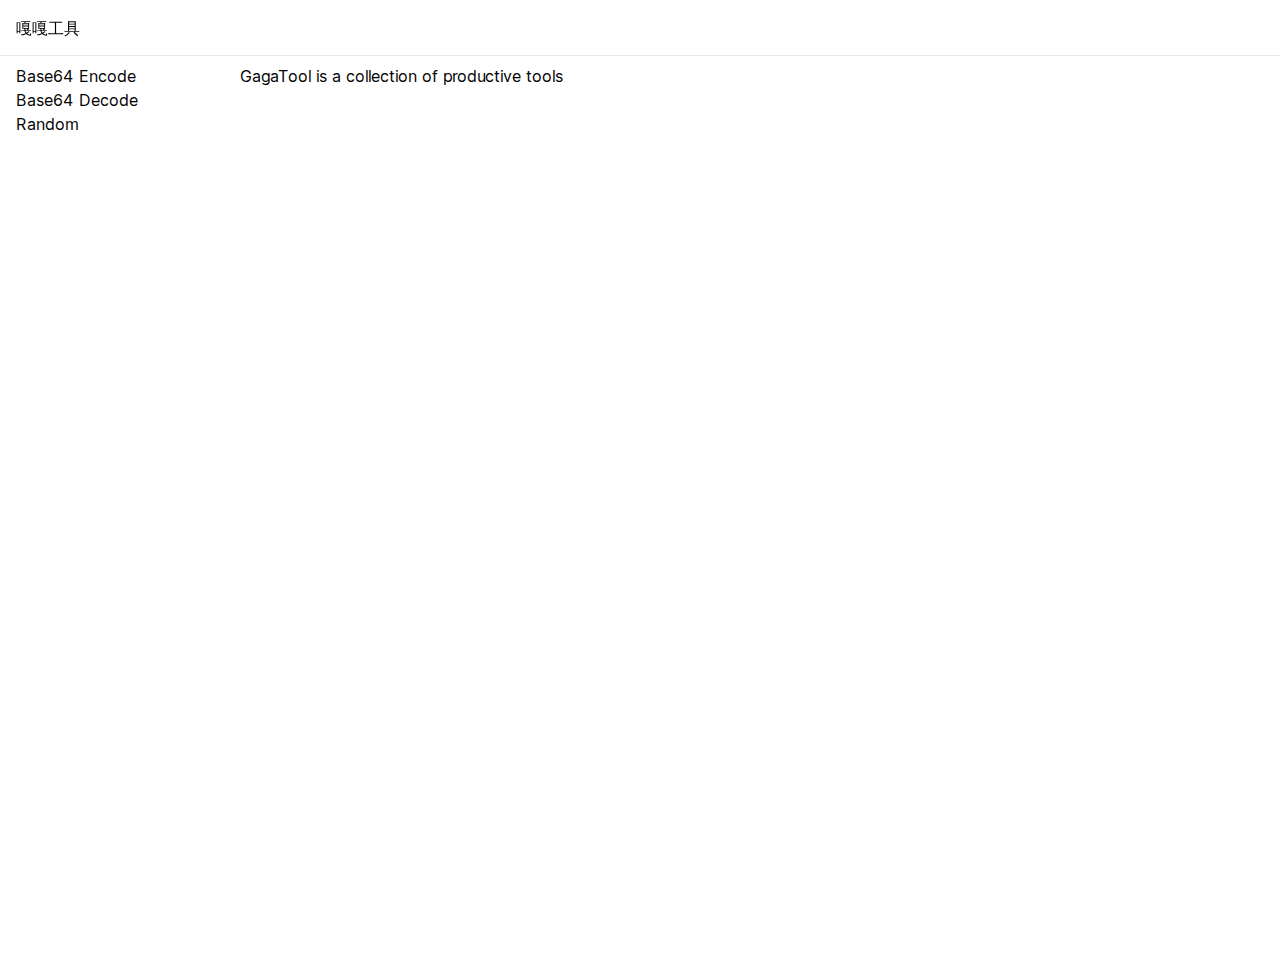
<file: index.html>
<!DOCTYPE html><html lang="en"><head><meta charSet="utf-8"/><meta charSet="utf-8"/><link rel="preload" as="font" href="/_next/static/media/2aaf0723e720e8b9-s.p.woff2" crossorigin="" type="font/woff2"/><link rel="stylesheet" href="/_next/static/css/19ff2799f32a03e0.css" data-precedence="next"/><link rel="preload" href="/_next/static/chunks/webpack-6db9610fba5fe06d.js" as="script"/><link rel="preload" href="/_next/static/chunks/bce60fc1-343b0439b661653e.js" as="script"/><link rel="preload" href="/_next/static/chunks/961-e2dbd4b2047a356c.js" as="script"/><link rel="preload" href="/_next/static/chunks/main-app-a118d131b1371adc.js" as="script"/><meta name="viewport" content="width=device-width, initial-scale=1"/><title>Create Next App</title><meta name="description" content="Generated by create next app"/><meta name="viewport" content="width=device-width, initial-scale=1"/><link rel="icon" href="/favicon.ico" type="image/x-icon" sizes="any"/><meta name="next-size-adjust"/><script src="/_next/static/chunks/polyfills-78c92fac7aa8fdd8.js" noModule=""></script></head><body class="__className_20951f"><header class="sticky top-0 z-40 w-full border-b bg-background/100 backdrop-blur flex h-14 px-4"><div class="flex items-center flex-shrink-0">嘎嘎工具</div></header><div class="min-h-screen flex"><nav class="w-56 flex flex-col px-4 py-2"><a class="hover:underline text-muted-foreground" href="/base64encode">Base64 Encode</a><a class="hover:underline text-muted-foreground" href="/base64decode">Base64 Decode</a><a class="hover:underline text-muted-foreground" href="/random">Random</a></nav><main class="flex-1 min-w-0 overflow-auto px-4 py-2"><div class="mb-20">GagaTool is a collection of productive tools</div></main></div><script src="/_next/static/chunks/webpack-6db9610fba5fe06d.js" async=""></script><script src="/_next/static/chunks/bce60fc1-343b0439b661653e.js" async=""></script><script src="/_next/static/chunks/961-e2dbd4b2047a356c.js" async=""></script><script src="/_next/static/chunks/main-app-a118d131b1371adc.js" async=""></script><script>(self.__next_f=self.__next_f||[]).push([0])</script><script>self.__next_f.push([1,"1:HL[\"/_next/static/media/2aaf0723e720e8b9-s.p.woff2\",{\"as\":\"font\",\"type\":\"font/woff2\"}]\n2:HL[\"/_next/static/css/19ff2799f32a03e0.css\",{\"as\":\"style\"}]\n0:\"$L3\"\n"])</script><script>self.__next_f.push([1,"4:I{\"id\":8095,\"chunks\":[\"272:static/chunks/webpack-6db9610fba5fe06d.js\",\"253:static/chunks/bce60fc1-343b0439b661653e.js\",\"961:static/chunks/961-e2dbd4b2047a356c.js\"],\"name\":\"default\",\"async\":false}\n6:I{\"id\":1223,\"chunks\":[\"272:static/chunks/webpack-6db9610fba5fe06d.js\",\"253:static/chunks/bce60fc1-343b0439b661653e.js\",\"961:static/chunks/961-e2dbd4b2047a356c.js\"],\"name\":\"GlobalError\",\"async\":false}\n8:I{\"id\":4896,\"chunks\":[\"642:static/chunks/642-9a6a08159570c177.js\",\"185:static/chunks/app/layout-baa5b665887344"])</script><script>self.__next_f.push([1,"32.js\"],\"name\":\"\",\"async\":false}\n9:I{\"id\":3466,\"chunks\":[\"272:static/chunks/webpack-6db9610fba5fe06d.js\",\"253:static/chunks/bce60fc1-343b0439b661653e.js\",\"961:static/chunks/961-e2dbd4b2047a356c.js\"],\"name\":\"default\",\"async\":false}\na:I{\"id\":372,\"chunks\":[\"272:static/chunks/webpack-6db9610fba5fe06d.js\",\"253:static/chunks/bce60fc1-343b0439b661653e.js\",\"961:static/chunks/961-e2dbd4b2047a356c.js\"],\"name\":\"default\",\"async\":false}\n"])</script><script>self.__next_f.push([1,"3:[[[\"$\",\"link\",\"0\",{\"rel\":\"stylesheet\",\"href\":\"/_next/static/css/19ff2799f32a03e0.css\",\"precedence\":\"next\"}]],[\"$\",\"$L4\",null,{\"buildId\":\"Rhm5cdMzMhsxzpGzUi2_X\",\"assetPrefix\":\"\",\"initialCanonicalUrl\":\"/\",\"initialTree\":[\"\",{\"children\":[\"__PAGE__\",{}]},\"$undefined\",\"$undefined\",true],\"initialHead\":\"$L5\",\"globalErrorComponent\":\"$6\",\"notFound\":[\"$\",\"html\",null,{\"id\":\"__next_error__\",\"children\":[[\"$\",\"head\",null,{\"children\":\"$undefined\"}],[\"$\",\"body\",null,{\"children\":[\"$L7\",\"$undefined\",[[\"$\",\"title\",null,{\"children\":\"404: This page could not be found.\"}],[\"$\",\"div\",null,{\"style\":{\"fontFamily\":\"system-ui,\\\"Segoe UI\\\",Roboto,Helvetica,Arial,sans-serif,\\\"Apple Color Emoji\\\",\\\"Segoe UI Emoji\\\"\",\"height\":\"100vh\",\"textAlign\":\"center\",\"display\":\"flex\",\"flexDirection\":\"column\",\"alignItems\":\"center\",\"justifyContent\":\"center\"},\"children\":[\"$\",\"div\",null,{\"children\":[[\"$\",\"style\",null,{\"dangerouslySetInnerHTML\":{\"__html\":\"body{color:#000;background:#fff;margin:0}.next-error-h1{border-right:1px solid rgba(0,0,0,.3)}@media (prefers-color-scheme:dark){body{color:#fff;background:#000}.next-error-h1{border-right:1px solid rgba(255,255,255,.3)}}\"}}],[\"$\",\"h1\",null,{\"className\":\"next-error-h1\",\"style\":{\"display\":\"inline-block\",\"margin\":\"0 20px 0 0\",\"padding\":\"0 23px 0 0\",\"fontSize\":24,\"fontWeight\":500,\"verticalAlign\":\"top\",\"lineHeight\":\"49px\"},\"children\":\"404\"}],[\"$\",\"div\",null,{\"style\":{\"display\":\"inline-block\"},\"children\":[\"$\",\"h2\",null,{\"style\":{\"fontSize\":14,\"fontWeight\":400,\"lineHeight\":\"49px\",\"margin\":0},\"children\":\"This page could not be found.\"}]}]]}]}]]]}]]}],\"asNotFound\":false,\"children\":[[\"$\",\"html\",null,{\"lang\":\"en\",\"children\":[[\"$\",\"head\",null,{\"children\":[[\"$\",\"meta\",null,{\"charSet\":\"utf-8\"}],[\"$\",\"meta\",null,{\"name\":\"viewport\",\"content\":\"width=device-width, initial-scale=1\"}]]}],[\"$\",\"body\",null,{\"className\":\"__className_20951f\",\"children\":[[\"$\",\"header\",null,{\"className\":\"sticky top-0 z-40 w-full border-b bg-background/100 backdrop-blur flex h-14 px-4\",\"children\":[\"$\",\"div\",null,{\"className\":\"flex items-center flex-shrink-0\",\"children\":\"嘎嘎工具\"}]}],[\"$\",\"div\",null,{\"className\":\"min-h-screen flex\",\"children\":[[\"$\",\"nav\",null,{\"className\":\"w-56 flex flex-col px-4 py-2\",\"children\":[[\"$\",\"$L8\",null,{\"className\":\"hover:underline text-muted-foreground\",\"href\":\"/base64encode\",\"children\":\"Base64 Encode\"}],[\"$\",\"$L8\",null,{\"className\":\"hover:underline text-muted-foreground\",\"href\":\"/base64decode\",\"children\":\"Base64 Decode\"}],[\"$\",\"$L8\",null,{\"className\":\"hover:underline text-muted-foreground\",\"href\":\"/random\",\"children\":\"Random\"}]]}],[\"$\",\"$L9\",null,{\"parallelRouterKey\":\"children\",\"segmentPath\":[\"children\"],\"error\":\"$undefined\",\"errorStyles\":\"$undefined\",\"loading\":\"$undefined\",\"loadingStyles\":\"$undefined\",\"hasLoading\":false,\"template\":[\"$\",\"$La\",null,{}],\"templateStyles\":\"$undefined\",\"notFound\":\"$undefined\",\"notFoundStyles\":\"$undefined\",\"childProp\":{\"current\":[[\"$\",\"main\",null,{\"className\":\"flex-1 min-w-0 overflow-auto px-4 py-2\",\"children\":[\"$\",\"div\",null,{\"className\":\"mb-20\",\"children\":\"GagaTool is a collection of productive tools\"}]}],null],\"segment\":\"__PAGE__\"},\"styles\":[]}]]}]]}]]}],null]}]]\n"])</script><script>self.__next_f.push([1,"5:[[\"$\",\"meta\",\"0\",{\"charSet\":\"utf-8\"}],[\"$\",\"title\",\"1\",{\"children\":\"Create Next App\"}],[\"$\",\"meta\",\"2\",{\"name\":\"description\",\"content\":\"Generated by create next app\"}],[\"$\",\"meta\",\"3\",{\"name\":\"viewport\",\"content\":\"width=device-width, initial-scale=1\"}],[\"$\",\"link\",\"4\",{\"rel\":\"icon\",\"href\":\"/favicon.ico\",\"type\":\"image/x-icon\",\"sizes\":\"any\"}],[\"$\",\"meta\",\"5\",{\"name\":\"next-size-adjust\"}]]\n7:[[\"$\",\"meta\",\"0\",{\"charSet\":\"utf-8\"}],[\"$\",\"title\",\"1\",{\"children\":\"Create Next App\"}],[\"$\",\"meta\",\"2\",{\"name\":\"descrip"])</script><script>self.__next_f.push([1,"tion\",\"content\":\"Generated by create next app\"}],[\"$\",\"meta\",\"3\",{\"name\":\"viewport\",\"content\":\"width=device-width, initial-scale=1\"}],[\"$\",\"link\",\"4\",{\"rel\":\"icon\",\"href\":\"/favicon.ico\",\"type\":\"image/x-icon\",\"sizes\":\"any\"}],[\"$\",\"meta\",\"5\",{\"name\":\"next-size-adjust\"}]]\n"])</script></body></html>
</file>
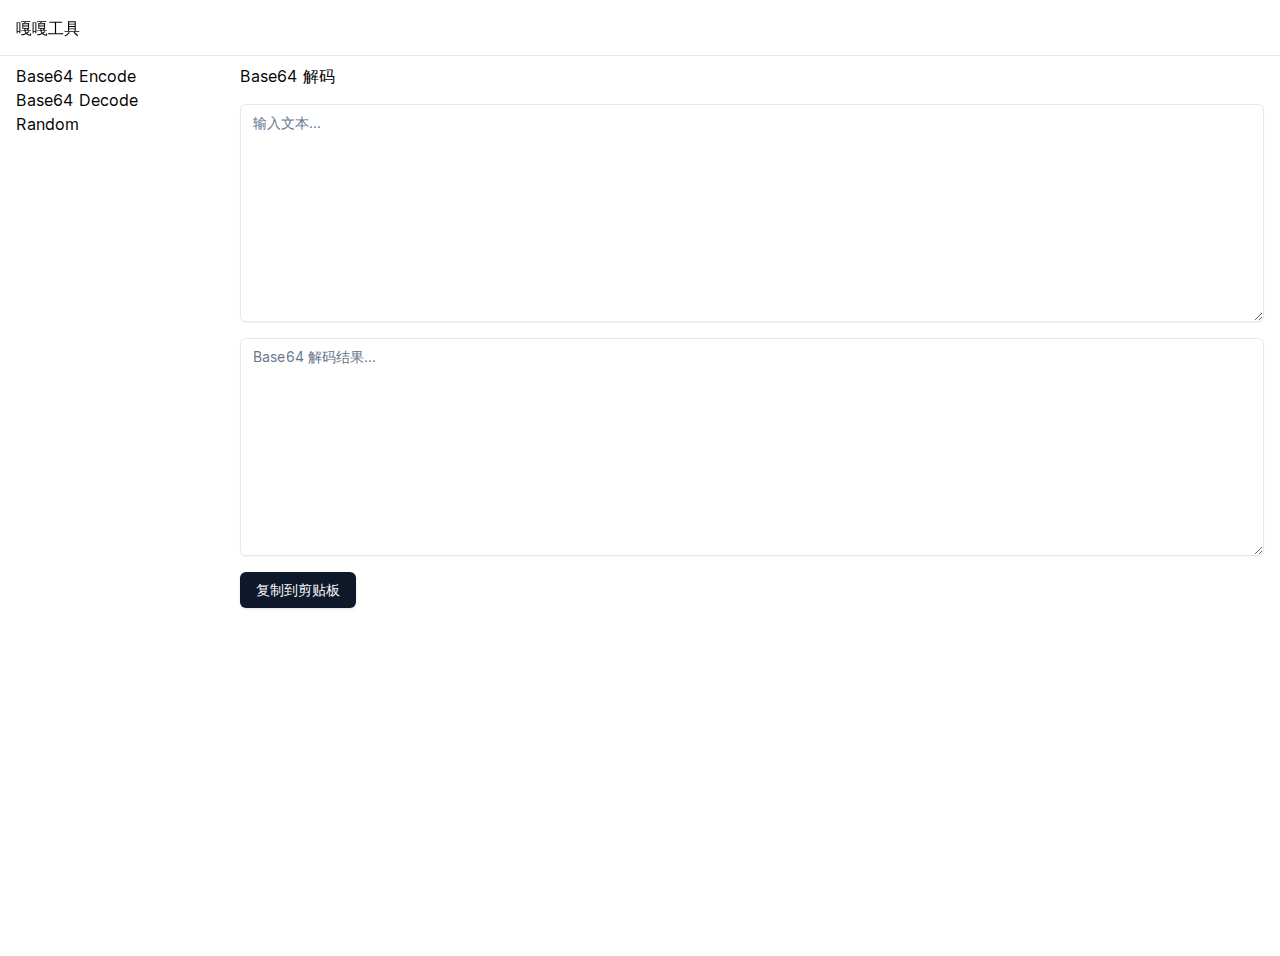
<file: base64decode.html>
<!DOCTYPE html><html lang="en"><head><meta charSet="utf-8"/><meta charSet="utf-8"/><link rel="preload" as="font" href="/_next/static/media/2aaf0723e720e8b9-s.p.woff2" crossorigin="" type="font/woff2"/><link rel="stylesheet" href="/_next/static/css/19ff2799f32a03e0.css" data-precedence="next"/><link rel="preload" href="/_next/static/chunks/webpack-6db9610fba5fe06d.js" as="script"/><link rel="preload" href="/_next/static/chunks/bce60fc1-343b0439b661653e.js" as="script"/><link rel="preload" href="/_next/static/chunks/961-e2dbd4b2047a356c.js" as="script"/><link rel="preload" href="/_next/static/chunks/main-app-a118d131b1371adc.js" as="script"/><meta name="viewport" content="width=device-width, initial-scale=1"/><title>Base64 解码</title><meta name="description" content="Base64 在线解码工具，支持输入 Base64 文本或文件，支持输出文本或文件"/><meta name="keywords" content="base64 解码,base64 decode"/><meta name="viewport" content="width=device-width, initial-scale=1"/><link rel="icon" href="/favicon.ico" type="image/x-icon" sizes="any"/><meta name="next-size-adjust"/><script src="/_next/static/chunks/polyfills-78c92fac7aa8fdd8.js" noModule=""></script></head><body class="__className_20951f"><header class="sticky top-0 z-40 w-full border-b bg-background/100 backdrop-blur flex h-14 px-4"><div class="flex items-center flex-shrink-0">嘎嘎工具</div></header><div class="min-h-screen flex"><nav class="w-56 flex flex-col px-4 py-2"><a class="hover:underline text-muted-foreground" href="/base64encode">Base64 Encode</a><a class="hover:underline text-muted-foreground" href="/base64decode">Base64 Decode</a><a class="hover:underline text-muted-foreground" href="/random">Random</a></nav><main class="flex-1 flex-col space-y-4 overflow-auto px-4 py-2"><h3>Base64 解码</h3><textarea class="flex min-h-[60px] w-full rounded-md border border-slate-200 bg-transparent px-3 py-2 text-sm shadow-sm placeholder:text-slate-500 focus-visible:outline-none focus-visible:ring-1 focus-visible:ring-slate-400 disabled:cursor-not-allowed disabled:opacity-50 dark:border-slate-800 dark:placeholder:text-slate-400 dark:focus-visible:ring-slate-800" placeholder="输入文本..." rows="10"></textarea><textarea class="flex min-h-[60px] w-full rounded-md border border-slate-200 bg-transparent px-3 py-2 text-sm shadow-sm placeholder:text-slate-500 focus-visible:outline-none focus-visible:ring-1 focus-visible:ring-slate-400 disabled:cursor-not-allowed disabled:opacity-50 dark:border-slate-800 dark:placeholder:text-slate-400 dark:focus-visible:ring-slate-800 read-only:select-all" placeholder="Base64 解码结果..." readOnly="" rows="10"></textarea><button class="inline-flex items-center justify-center rounded-md text-sm font-medium transition-colors focus-visible:outline-none focus-visible:ring-1 focus-visible:ring-slate-400 disabled:pointer-events-none disabled:opacity-50 dark:focus-visible:ring-slate-800 bg-slate-900 text-slate-50 shadow hover:bg-slate-900/90 dark:bg-slate-50 dark:text-slate-900 dark:hover:bg-slate-50/90 h-9 px-4 py-2">复制到剪贴板</button></main></div><script src="/_next/static/chunks/webpack-6db9610fba5fe06d.js" async=""></script><script src="/_next/static/chunks/bce60fc1-343b0439b661653e.js" async=""></script><script src="/_next/static/chunks/961-e2dbd4b2047a356c.js" async=""></script><script src="/_next/static/chunks/main-app-a118d131b1371adc.js" async=""></script><script>(self.__next_f=self.__next_f||[]).push([0])</script><script>self.__next_f.push([1,"1:HL[\"/_next/static/media/2aaf0723e720e8b9-s.p.woff2\",{\"as\":\"font\",\"type\":\"font/woff2\"}]\n2:HL[\"/_next/static/css/19ff2799f32a03e0.css\",{\"as\":\"style\"}]\n0:\"$L3\"\n"])</script><script>self.__next_f.push([1,"4:I{\"id\":8095,\"chunks\":[\"272:static/chunks/webpack-6db9610fba5fe06d.js\",\"253:static/chunks/bce60fc1-343b0439b661653e.js\",\"961:static/chunks/961-e2dbd4b2047a356c.js\"],\"name\":\"default\",\"async\":false}\n6:I{\"id\":1223,\"chunks\":[\"272:static/chunks/webpack-6db9610fba5fe06d.js\",\"253:static/chunks/bce60fc1-343b0439b661653e.js\",\"961:static/chunks/961-e2dbd4b2047a356c.js\"],\"name\":\"GlobalError\",\"async\":false}\n8:I{\"id\":4896,\"chunks\":[\"642:static/chunks/642-9a6a08159570c177.js\",\"185:static/chunks/app/layout-baa5b665887344"])</script><script>self.__next_f.push([1,"32.js\"],\"name\":\"\",\"async\":false}\n9:I{\"id\":3466,\"chunks\":[\"272:static/chunks/webpack-6db9610fba5fe06d.js\",\"253:static/chunks/bce60fc1-343b0439b661653e.js\",\"961:static/chunks/961-e2dbd4b2047a356c.js\"],\"name\":\"default\",\"async\":false}\na:I{\"id\":372,\"chunks\":[\"272:static/chunks/webpack-6db9610fba5fe06d.js\",\"253:static/chunks/bce60fc1-343b0439b661653e.js\",\"961:static/chunks/961-e2dbd4b2047a356c.js\"],\"name\":\"default\",\"async\":false}\nb:I{\"id\":1433,\"chunks\":[\"16:static/chunks/16-b4a9ea3486d5067b.js\",\"493:static/chunks"])</script><script>self.__next_f.push([1,"/493-daa9915c642a24e8.js\",\"285:static/chunks/app/base64decode/page-2eb77498aeb0050a.js\"],\"name\":\"\",\"async\":false}\n"])</script><script>self.__next_f.push([1,"3:[[[\"$\",\"link\",\"0\",{\"rel\":\"stylesheet\",\"href\":\"/_next/static/css/19ff2799f32a03e0.css\",\"precedence\":\"next\"}]],[\"$\",\"$L4\",null,{\"buildId\":\"Rhm5cdMzMhsxzpGzUi2_X\",\"assetPrefix\":\"\",\"initialCanonicalUrl\":\"/base64decode\",\"initialTree\":[\"\",{\"children\":[\"base64decode\",{\"children\":[\"__PAGE__\",{}]}]},\"$undefined\",\"$undefined\",true],\"initialHead\":\"$L5\",\"globalErrorComponent\":\"$6\",\"notFound\":[\"$\",\"html\",null,{\"id\":\"__next_error__\",\"children\":[[\"$\",\"head\",null,{\"children\":\"$undefined\"}],[\"$\",\"body\",null,{\"children\":[\"$L7\",\"$undefined\",[[\"$\",\"title\",null,{\"children\":\"404: This page could not be found.\"}],[\"$\",\"div\",null,{\"style\":{\"fontFamily\":\"system-ui,\\\"Segoe UI\\\",Roboto,Helvetica,Arial,sans-serif,\\\"Apple Color Emoji\\\",\\\"Segoe UI Emoji\\\"\",\"height\":\"100vh\",\"textAlign\":\"center\",\"display\":\"flex\",\"flexDirection\":\"column\",\"alignItems\":\"center\",\"justifyContent\":\"center\"},\"children\":[\"$\",\"div\",null,{\"children\":[[\"$\",\"style\",null,{\"dangerouslySetInnerHTML\":{\"__html\":\"body{color:#000;background:#fff;margin:0}.next-error-h1{border-right:1px solid rgba(0,0,0,.3)}@media (prefers-color-scheme:dark){body{color:#fff;background:#000}.next-error-h1{border-right:1px solid rgba(255,255,255,.3)}}\"}}],[\"$\",\"h1\",null,{\"className\":\"next-error-h1\",\"style\":{\"display\":\"inline-block\",\"margin\":\"0 20px 0 0\",\"padding\":\"0 23px 0 0\",\"fontSize\":24,\"fontWeight\":500,\"verticalAlign\":\"top\",\"lineHeight\":\"49px\"},\"children\":\"404\"}],[\"$\",\"div\",null,{\"style\":{\"display\":\"inline-block\"},\"children\":[\"$\",\"h2\",null,{\"style\":{\"fontSize\":14,\"fontWeight\":400,\"lineHeight\":\"49px\",\"margin\":0},\"children\":\"This page could not be found.\"}]}]]}]}]]]}]]}],\"asNotFound\":false,\"children\":[[\"$\",\"html\",null,{\"lang\":\"en\",\"children\":[[\"$\",\"head\",null,{\"children\":[[\"$\",\"meta\",null,{\"charSet\":\"utf-8\"}],[\"$\",\"meta\",null,{\"name\":\"viewport\",\"content\":\"width=device-width, initial-scale=1\"}]]}],[\"$\",\"body\",null,{\"className\":\"__className_20951f\",\"children\":[[\"$\",\"header\",null,{\"className\":\"sticky top-0 z-40 w-full border-b bg-background/100 backdrop-blur flex h-14 px-4\",\"children\":[\"$\",\"div\",null,{\"className\":\"flex items-center flex-shrink-0\",\"children\":\"嘎嘎工具\"}]}],[\"$\",\"div\",null,{\"className\":\"min-h-screen flex\",\"children\":[[\"$\",\"nav\",null,{\"className\":\"w-56 flex flex-col px-4 py-2\",\"children\":[[\"$\",\"$L8\",null,{\"className\":\"hover:underline text-muted-foreground\",\"href\":\"/base64encode\",\"children\":\"Base64 Encode\"}],[\"$\",\"$L8\",null,{\"className\":\"hover:underline text-muted-foreground\",\"href\":\"/base64decode\",\"children\":\"Base64 Decode\"}],[\"$\",\"$L8\",null,{\"className\":\"hover:underline text-muted-foreground\",\"href\":\"/random\",\"children\":\"Random\"}]]}],[\"$\",\"$L9\",null,{\"parallelRouterKey\":\"children\",\"segmentPath\":[\"children\"],\"error\":\"$undefined\",\"errorStyles\":\"$undefined\",\"loading\":\"$undefined\",\"loadingStyles\":\"$undefined\",\"hasLoading\":false,\"template\":[\"$\",\"$La\",null,{}],\"templateStyles\":\"$undefined\",\"notFound\":\"$undefined\",\"notFoundStyles\":\"$undefined\",\"childProp\":{\"current\":[\"$\",\"$L9\",null,{\"parallelRouterKey\":\"children\",\"segmentPath\":[\"children\",\"base64decode\",\"children\"],\"error\":\"$undefined\",\"errorStyles\":\"$undefined\",\"loading\":\"$undefined\",\"loadingStyles\":\"$undefined\",\"hasLoading\":false,\"template\":[\"$\",\"$La\",null,{}],\"templateStyles\":\"$undefined\",\"notFound\":\"$undefined\",\"notFoundStyles\":\"$undefined\",\"childProp\":{\"current\":[[\"$\",\"$Lb\",null,{}],null],\"segment\":\"__PAGE__\"},\"styles\":[]}],\"segment\":\"base64decode\"},\"styles\":[]}]]}]]}]]}],null]}]]\n"])</script><script>self.__next_f.push([1,"5:[[\"$\",\"meta\",\"0\",{\"charSet\":\"utf-8\"}],[\"$\",\"title\",\"1\",{\"children\":\"Base64 解码\"}],[\"$\",\"meta\",\"2\",{\"name\":\"description\",\"content\":\"Base64 在线解码工具，支持输入 Base64 文本或文件，支持输出文本或文件\"}],[\"$\",\"meta\",\"3\",{\"name\":\"keywords\",\"content\":\"base64 解码,base64 decode\"}],[\"$\",\"meta\",\"4\",{\"name\":\"viewport\",\"content\":\"width=device-width, initial-scale=1\"}],[\"$\",\"link\",\"5\",{\"rel\":\"icon\",\"href\":\"/favicon.ico\",\"type\":\"image/x-icon\",\"sizes\":\"any\"}],[\"$\",\"meta\",\"6\",{\"name\":\"next-size-adjust\"}]]\n"])</script><script>self.__next_f.push([1,"7:[[\"$\",\"meta\",\"0\",{\"charSet\":\"utf-8\"}],[\"$\",\"title\",\"1\",{\"children\":\"Base64 解码\"}],[\"$\",\"meta\",\"2\",{\"name\":\"description\",\"content\":\"Base64 在线解码工具，支持输入 Base64 文本或文件，支持输出文本或文件\"}],[\"$\",\"meta\",\"3\",{\"name\":\"keywords\",\"content\":\"base64 解码,base64 decode\"}],[\"$\",\"meta\",\"4\",{\"name\":\"viewport\",\"content\":\"width=device-width, initial-scale=1\"}],[\"$\",\"link\",\"5\",{\"rel\":\"icon\",\"href\":\"/favicon.ico\",\"type\":\"image/x-icon\",\"sizes\":\"any\"}],[\"$\",\"meta\",\"6\",{\"name\":\"next-size-adjust\"}]]\n"])</script></body></html>
</file>
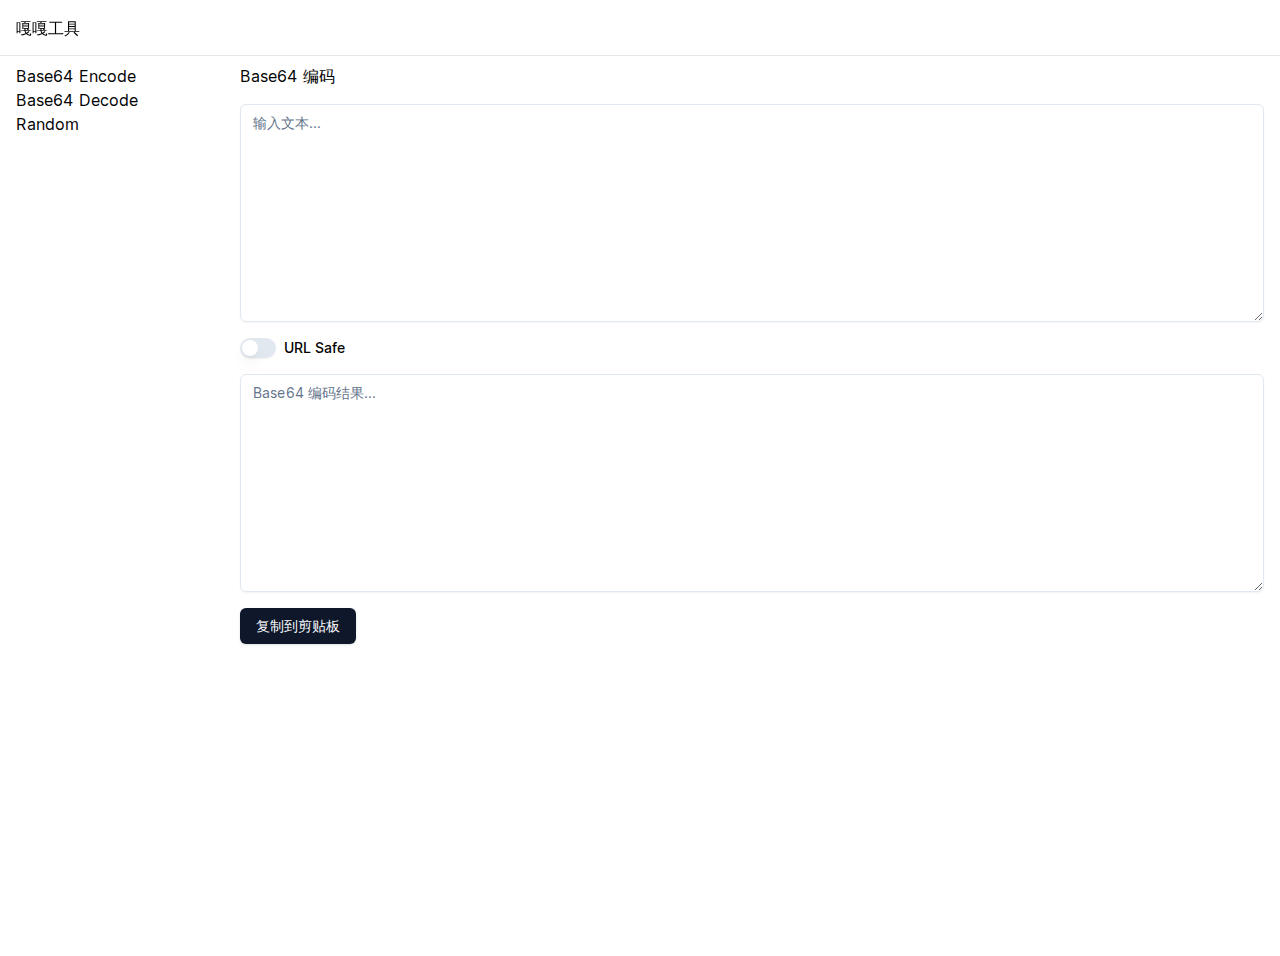
<file: base64encode.html>
<!DOCTYPE html><html lang="en"><head><meta charSet="utf-8"/><meta charSet="utf-8"/><link rel="preload" as="font" href="/_next/static/media/2aaf0723e720e8b9-s.p.woff2" crossorigin="" type="font/woff2"/><link rel="stylesheet" href="/_next/static/css/19ff2799f32a03e0.css" data-precedence="next"/><link rel="preload" href="/_next/static/chunks/webpack-6db9610fba5fe06d.js" as="script"/><link rel="preload" href="/_next/static/chunks/bce60fc1-343b0439b661653e.js" as="script"/><link rel="preload" href="/_next/static/chunks/961-e2dbd4b2047a356c.js" as="script"/><link rel="preload" href="/_next/static/chunks/main-app-a118d131b1371adc.js" as="script"/><meta name="viewport" content="width=device-width, initial-scale=1"/><title>Base64 编码</title><meta name="description" content="Base64 在线编码工具，支持输入文本或文件，支持输出 base64 或 base64 url safe 格式"/><meta name="keywords" content="base64 编码,base64 encode,base64 url safe"/><meta name="viewport" content="width=device-width, initial-scale=1"/><link rel="icon" href="/favicon.ico" type="image/x-icon" sizes="any"/><meta name="next-size-adjust"/><script src="/_next/static/chunks/polyfills-78c92fac7aa8fdd8.js" noModule=""></script></head><body class="__className_20951f"><header class="sticky top-0 z-40 w-full border-b bg-background/100 backdrop-blur flex h-14 px-4"><div class="flex items-center flex-shrink-0">嘎嘎工具</div></header><div class="min-h-screen flex"><nav class="w-56 flex flex-col px-4 py-2"><a class="hover:underline text-muted-foreground" href="/base64encode">Base64 Encode</a><a class="hover:underline text-muted-foreground" href="/base64decode">Base64 Decode</a><a class="hover:underline text-muted-foreground" href="/random">Random</a></nav><main class="flex-1 flex-col space-y-4 overflow-auto px-4 py-2"><h3>Base64 编码</h3><textarea class="flex min-h-[60px] w-full rounded-md border border-slate-200 bg-transparent px-3 py-2 text-sm shadow-sm placeholder:text-slate-500 focus-visible:outline-none focus-visible:ring-1 focus-visible:ring-slate-400 disabled:cursor-not-allowed disabled:opacity-50 dark:border-slate-800 dark:placeholder:text-slate-400 dark:focus-visible:ring-slate-800" placeholder="输入文本..." rows="10"></textarea><div class="flex items-center space-x-2"><button type="button" role="switch" aria-checked="false" data-state="unchecked" value="on" class="peer inline-flex h-[20px] w-[36px] shrink-0 cursor-pointer items-center rounded-full border-2 border-transparent shadow-sm transition-colors focus-visible:outline-none focus-visible:ring-2 focus-visible:ring-slate-400 focus-visible:ring-offset-2 focus-visible:ring-offset-white disabled:cursor-not-allowed disabled:opacity-50 data-[state=checked]:bg-slate-900 data-[state=unchecked]:bg-slate-200 dark:focus-visible:ring-slate-800 dark:focus-visible:ring-offset-slate-950 dark:data-[state=checked]:bg-slate-50 dark:data-[state=unchecked]:bg-slate-800" id="airplane-mode"><span data-state="unchecked" class="pointer-events-none block h-4 w-4 rounded-full bg-white shadow-lg ring-0 transition-transform data-[state=checked]:translate-x-4 data-[state=unchecked]:translate-x-0 dark:bg-slate-950"></span></button><input type="checkbox" aria-hidden="true" style="transform:translateX(-100%);position:absolute;pointer-events:none;opacity:0;margin:0" tabindex="-1" value="on"/><label class="text-sm font-medium leading-none peer-disabled:cursor-not-allowed peer-disabled:opacity-70" for="airplane-mode">URL Safe</label></div><textarea class="flex min-h-[60px] w-full rounded-md border border-slate-200 bg-transparent px-3 py-2 text-sm shadow-sm placeholder:text-slate-500 focus-visible:outline-none focus-visible:ring-1 focus-visible:ring-slate-400 disabled:cursor-not-allowed disabled:opacity-50 dark:border-slate-800 dark:placeholder:text-slate-400 dark:focus-visible:ring-slate-800 read-only:select-all" placeholder="Base64 编码结果..." readOnly="" rows="10"></textarea><button class="inline-flex items-center justify-center rounded-md text-sm font-medium transition-colors focus-visible:outline-none focus-visible:ring-1 focus-visible:ring-slate-400 disabled:pointer-events-none disabled:opacity-50 dark:focus-visible:ring-slate-800 bg-slate-900 text-slate-50 shadow hover:bg-slate-900/90 dark:bg-slate-50 dark:text-slate-900 dark:hover:bg-slate-50/90 h-9 px-4 py-2">复制到剪贴板</button></main></div><script src="/_next/static/chunks/webpack-6db9610fba5fe06d.js" async=""></script><script src="/_next/static/chunks/bce60fc1-343b0439b661653e.js" async=""></script><script src="/_next/static/chunks/961-e2dbd4b2047a356c.js" async=""></script><script src="/_next/static/chunks/main-app-a118d131b1371adc.js" async=""></script><script>(self.__next_f=self.__next_f||[]).push([0])</script><script>self.__next_f.push([1,"1:HL[\"/_next/static/media/2aaf0723e720e8b9-s.p.woff2\",{\"as\":\"font\",\"type\":\"font/woff2\"}]\n2:HL[\"/_next/static/css/19ff2799f32a03e0.css\",{\"as\":\"style\"}]\n0:\"$L3\"\n"])</script><script>self.__next_f.push([1,"4:I{\"id\":8095,\"chunks\":[\"272:static/chunks/webpack-6db9610fba5fe06d.js\",\"253:static/chunks/bce60fc1-343b0439b661653e.js\",\"961:static/chunks/961-e2dbd4b2047a356c.js\"],\"name\":\"default\",\"async\":false}\n6:I{\"id\":1223,\"chunks\":[\"272:static/chunks/webpack-6db9610fba5fe06d.js\",\"253:static/chunks/bce60fc1-343b0439b661653e.js\",\"961:static/chunks/961-e2dbd4b2047a356c.js\"],\"name\":\"GlobalError\",\"async\":false}\n8:I{\"id\":4896,\"chunks\":[\"642:static/chunks/642-9a6a08159570c177.js\",\"185:static/chunks/app/layout-baa5b665887344"])</script><script>self.__next_f.push([1,"32.js\"],\"name\":\"\",\"async\":false}\n9:I{\"id\":3466,\"chunks\":[\"272:static/chunks/webpack-6db9610fba5fe06d.js\",\"253:static/chunks/bce60fc1-343b0439b661653e.js\",\"961:static/chunks/961-e2dbd4b2047a356c.js\"],\"name\":\"default\",\"async\":false}\na:I{\"id\":372,\"chunks\":[\"272:static/chunks/webpack-6db9610fba5fe06d.js\",\"253:static/chunks/bce60fc1-343b0439b661653e.js\",\"961:static/chunks/961-e2dbd4b2047a356c.js\"],\"name\":\"default\",\"async\":false}\nb:I{\"id\":7998,\"chunks\":[\"16:static/chunks/16-b4a9ea3486d5067b.js\",\"493:static/chunks"])</script><script>self.__next_f.push([1,"/493-daa9915c642a24e8.js\",\"328:static/chunks/app/base64encode/page-eed087d752553633.js\"],\"name\":\"\",\"async\":false}\n"])</script><script>self.__next_f.push([1,"3:[[[\"$\",\"link\",\"0\",{\"rel\":\"stylesheet\",\"href\":\"/_next/static/css/19ff2799f32a03e0.css\",\"precedence\":\"next\"}]],[\"$\",\"$L4\",null,{\"buildId\":\"Rhm5cdMzMhsxzpGzUi2_X\",\"assetPrefix\":\"\",\"initialCanonicalUrl\":\"/base64encode\",\"initialTree\":[\"\",{\"children\":[\"base64encode\",{\"children\":[\"__PAGE__\",{}]}]},\"$undefined\",\"$undefined\",true],\"initialHead\":\"$L5\",\"globalErrorComponent\":\"$6\",\"notFound\":[\"$\",\"html\",null,{\"id\":\"__next_error__\",\"children\":[[\"$\",\"head\",null,{\"children\":\"$undefined\"}],[\"$\",\"body\",null,{\"children\":[\"$L7\",\"$undefined\",[[\"$\",\"title\",null,{\"children\":\"404: This page could not be found.\"}],[\"$\",\"div\",null,{\"style\":{\"fontFamily\":\"system-ui,\\\"Segoe UI\\\",Roboto,Helvetica,Arial,sans-serif,\\\"Apple Color Emoji\\\",\\\"Segoe UI Emoji\\\"\",\"height\":\"100vh\",\"textAlign\":\"center\",\"display\":\"flex\",\"flexDirection\":\"column\",\"alignItems\":\"center\",\"justifyContent\":\"center\"},\"children\":[\"$\",\"div\",null,{\"children\":[[\"$\",\"style\",null,{\"dangerouslySetInnerHTML\":{\"__html\":\"body{color:#000;background:#fff;margin:0}.next-error-h1{border-right:1px solid rgba(0,0,0,.3)}@media (prefers-color-scheme:dark){body{color:#fff;background:#000}.next-error-h1{border-right:1px solid rgba(255,255,255,.3)}}\"}}],[\"$\",\"h1\",null,{\"className\":\"next-error-h1\",\"style\":{\"display\":\"inline-block\",\"margin\":\"0 20px 0 0\",\"padding\":\"0 23px 0 0\",\"fontSize\":24,\"fontWeight\":500,\"verticalAlign\":\"top\",\"lineHeight\":\"49px\"},\"children\":\"404\"}],[\"$\",\"div\",null,{\"style\":{\"display\":\"inline-block\"},\"children\":[\"$\",\"h2\",null,{\"style\":{\"fontSize\":14,\"fontWeight\":400,\"lineHeight\":\"49px\",\"margin\":0},\"children\":\"This page could not be found.\"}]}]]}]}]]]}]]}],\"asNotFound\":false,\"children\":[[\"$\",\"html\",null,{\"lang\":\"en\",\"children\":[[\"$\",\"head\",null,{\"children\":[[\"$\",\"meta\",null,{\"charSet\":\"utf-8\"}],[\"$\",\"meta\",null,{\"name\":\"viewport\",\"content\":\"width=device-width, initial-scale=1\"}]]}],[\"$\",\"body\",null,{\"className\":\"__className_20951f\",\"children\":[[\"$\",\"header\",null,{\"className\":\"sticky top-0 z-40 w-full border-b bg-background/100 backdrop-blur flex h-14 px-4\",\"children\":[\"$\",\"div\",null,{\"className\":\"flex items-center flex-shrink-0\",\"children\":\"嘎嘎工具\"}]}],[\"$\",\"div\",null,{\"className\":\"min-h-screen flex\",\"children\":[[\"$\",\"nav\",null,{\"className\":\"w-56 flex flex-col px-4 py-2\",\"children\":[[\"$\",\"$L8\",null,{\"className\":\"hover:underline text-muted-foreground\",\"href\":\"/base64encode\",\"children\":\"Base64 Encode\"}],[\"$\",\"$L8\",null,{\"className\":\"hover:underline text-muted-foreground\",\"href\":\"/base64decode\",\"children\":\"Base64 Decode\"}],[\"$\",\"$L8\",null,{\"className\":\"hover:underline text-muted-foreground\",\"href\":\"/random\",\"children\":\"Random\"}]]}],[\"$\",\"$L9\",null,{\"parallelRouterKey\":\"children\",\"segmentPath\":[\"children\"],\"error\":\"$undefined\",\"errorStyles\":\"$undefined\",\"loading\":\"$undefined\",\"loadingStyles\":\"$undefined\",\"hasLoading\":false,\"template\":[\"$\",\"$La\",null,{}],\"templateStyles\":\"$undefined\",\"notFound\":\"$undefined\",\"notFoundStyles\":\"$undefined\",\"childProp\":{\"current\":[\"$\",\"$L9\",null,{\"parallelRouterKey\":\"children\",\"segmentPath\":[\"children\",\"base64encode\",\"children\"],\"error\":\"$undefined\",\"errorStyles\":\"$undefined\",\"loading\":\"$undefined\",\"loadingStyles\":\"$undefined\",\"hasLoading\":false,\"template\":[\"$\",\"$La\",null,{}],\"templateStyles\":\"$undefined\",\"notFound\":\"$undefined\",\"notFoundStyles\":\"$undefined\",\"childProp\":{\"current\":[[\"$\",\"$Lb\",null,{}],null],\"segment\":\"__PAGE__\"},\"styles\":[]}],\"segment\":\"base64encode\"},\"styles\":[]}]]}]]}]]}],null]}]]\n"])</script><script>self.__next_f.push([1,"5:[[\"$\",\"meta\",\"0\",{\"charSet\":\"utf-8\"}],[\"$\",\"title\",\"1\",{\"children\":\"Base64 编码\"}],[\"$\",\"meta\",\"2\",{\"name\":\"description\",\"content\":\"Base64 在线编码工具，支持输入文本或文件，支持输出 base64 或 base64 url safe 格式\"}],[\"$\",\"meta\",\"3\",{\"name\":\"keywords\",\"content\":\"base64 编码,base64 encode,base64 url safe\"}],[\"$\",\"meta\",\"4\",{\"name\":\"viewport\",\"content\":\"width=device-width, initial-scale=1\"}],[\"$\",\"link\",\"5\",{\"rel\":\"icon\",\"href\":\"/favicon.ico\",\"type\":\"image/x-icon\",\"sizes\":\"any\"}],[\"$\",\"meta\",\"6\",{\"name\":\"next-size-adjust\"}]]\n"])</script><script>self.__next_f.push([1,"7:[[\"$\",\"meta\",\"0\",{\"charSet\":\"utf-8\"}],[\"$\",\"title\",\"1\",{\"children\":\"Base64 编码\"}],[\"$\",\"meta\",\"2\",{\"name\":\"description\",\"content\":\"Base64 在线编码工具，支持输入文本或文件，支持输出 base64 或 base64 url safe 格式\"}],[\"$\",\"meta\",\"3\",{\"name\":\"keywords\",\"content\":\"base64 编码,base64 encode,base64 url safe\"}],[\"$\",\"meta\",\"4\",{\"name\":\"viewport\",\"content\":\"width=device-width, initial-scale=1\"}],[\"$\",\"link\",\"5\",{\"rel\":\"icon\",\"href\":\"/favicon.ico\",\"type\":\"image/x-icon\",\"sizes\":\"any\"}],[\"$\",\"meta\",\"6\",{\"name\":\"next-size-adjust\"}]]\n"])</script></body></html>
</file>
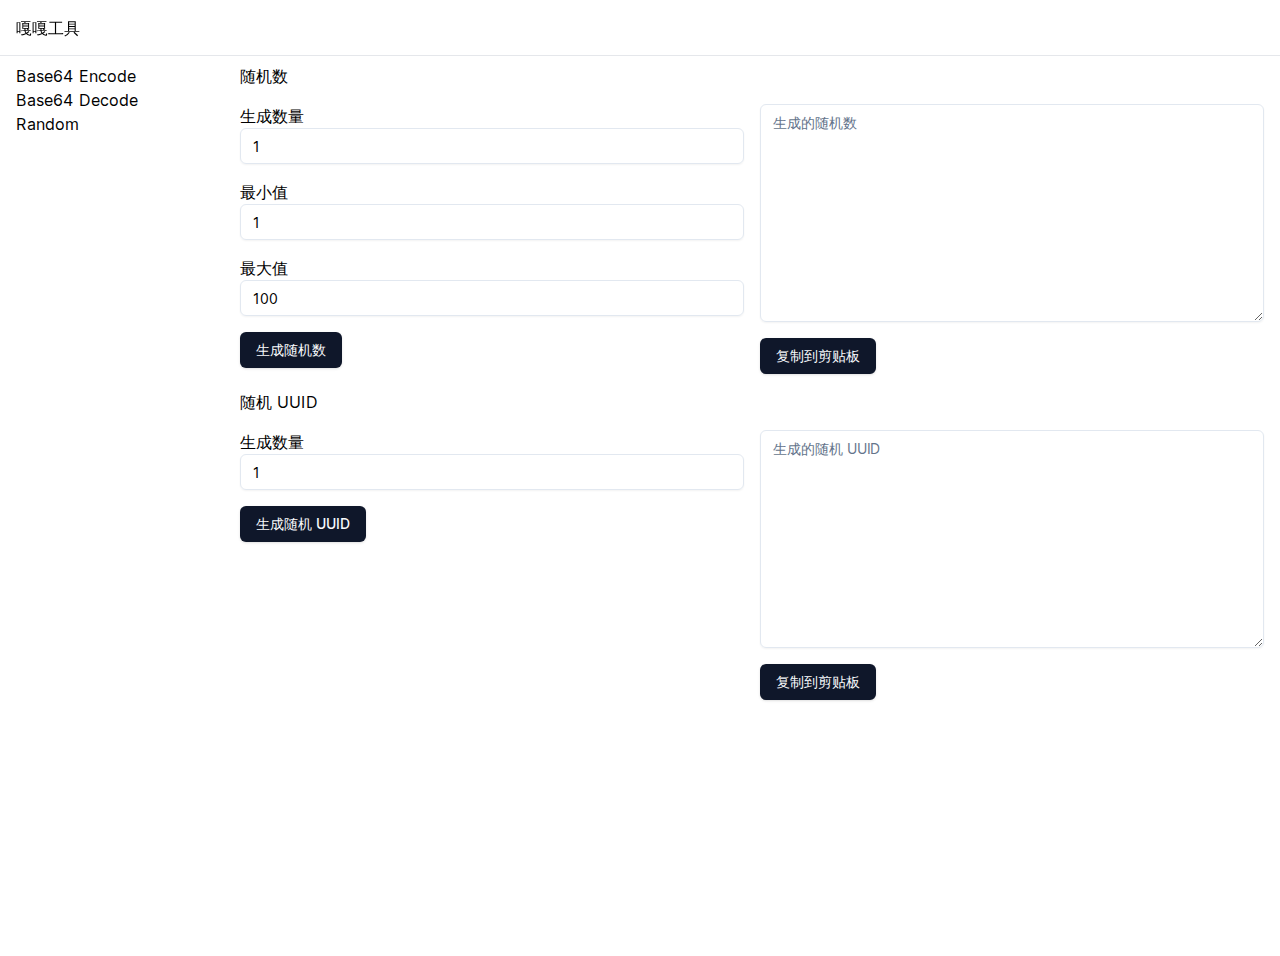
<file: random.html>
<!DOCTYPE html><html lang="en"><head><meta charSet="utf-8"/><meta charSet="utf-8"/><link rel="preload" as="font" href="/_next/static/media/2aaf0723e720e8b9-s.p.woff2" crossorigin="" type="font/woff2"/><link rel="stylesheet" href="/_next/static/css/19ff2799f32a03e0.css" data-precedence="next"/><link rel="preload" href="/_next/static/chunks/webpack-6db9610fba5fe06d.js" as="script"/><link rel="preload" href="/_next/static/chunks/bce60fc1-343b0439b661653e.js" as="script"/><link rel="preload" href="/_next/static/chunks/961-e2dbd4b2047a356c.js" as="script"/><link rel="preload" href="/_next/static/chunks/main-app-a118d131b1371adc.js" as="script"/><meta name="viewport" content="width=device-width, initial-scale=1"/><title>随机数生成</title><meta name="description" content="在线生成随机数，随机UUID等"/><meta name="keywords" content="随机数生成,随机UUID"/><meta name="viewport" content="width=device-width, initial-scale=1"/><link rel="icon" href="/favicon.ico" type="image/x-icon" sizes="any"/><meta name="next-size-adjust"/><script src="/_next/static/chunks/polyfills-78c92fac7aa8fdd8.js" noModule=""></script></head><body class="__className_20951f"><header class="sticky top-0 z-40 w-full border-b bg-background/100 backdrop-blur flex h-14 px-4"><div class="flex items-center flex-shrink-0">嘎嘎工具</div></header><div class="min-h-screen flex"><nav class="w-56 flex flex-col px-4 py-2"><a class="hover:underline text-muted-foreground" href="/base64encode">Base64 Encode</a><a class="hover:underline text-muted-foreground" href="/base64decode">Base64 Decode</a><a class="hover:underline text-muted-foreground" href="/random">Random</a></nav><main class="flex-1 flex-col space-y-4 overflow-auto px-4 py-2"><div class="space-y-4"><h3>随机数</h3><div class="flex flex-row space-x-4"><div class="flex-1 flex-col space-y-4"><div><label>生成数量<input type="number" class="flex h-9 w-full rounded-md border border-slate-200 bg-transparent px-3 py-1 text-sm shadow-sm transition-colors file:border-0 file:bg-transparent file:text-sm file:font-medium placeholder:text-slate-500 focus-visible:outline-none focus-visible:ring-1 focus-visible:ring-slate-950 disabled:cursor-not-allowed disabled:opacity-50 dark:border-slate-800 dark:placeholder:text-slate-400 dark:focus-visible:ring-slate-300" step="1" min="1" max="1000" value="1"/></label></div><div><label>最小值<input type="number" class="flex h-9 w-full rounded-md border border-slate-200 bg-transparent px-3 py-1 text-sm shadow-sm transition-colors file:border-0 file:bg-transparent file:text-sm file:font-medium placeholder:text-slate-500 focus-visible:outline-none focus-visible:ring-1 focus-visible:ring-slate-950 disabled:cursor-not-allowed disabled:opacity-50 dark:border-slate-800 dark:placeholder:text-slate-400 dark:focus-visible:ring-slate-300" step="1" min="1" value="1"/></label></div><div><label>最大值<input type="number" class="flex h-9 w-full rounded-md border border-slate-200 bg-transparent px-3 py-1 text-sm shadow-sm transition-colors file:border-0 file:bg-transparent file:text-sm file:font-medium placeholder:text-slate-500 focus-visible:outline-none focus-visible:ring-1 focus-visible:ring-slate-950 disabled:cursor-not-allowed disabled:opacity-50 dark:border-slate-800 dark:placeholder:text-slate-400 dark:focus-visible:ring-slate-300" step="1" min="1" value="100"/></label></div><button class="inline-flex items-center justify-center rounded-md text-sm font-medium transition-colors focus-visible:outline-none focus-visible:ring-1 focus-visible:ring-slate-400 disabled:pointer-events-none disabled:opacity-50 dark:focus-visible:ring-slate-800 bg-slate-900 text-slate-50 shadow hover:bg-slate-900/90 dark:bg-slate-50 dark:text-slate-900 dark:hover:bg-slate-50/90 h-9 px-4 py-2">生成随机数</button></div><div class="flex-1 flex-col space-y-4"><textarea class="flex min-h-[60px] w-full rounded-md border border-slate-200 bg-transparent px-3 py-2 text-sm shadow-sm placeholder:text-slate-500 focus-visible:outline-none focus-visible:ring-1 focus-visible:ring-slate-400 disabled:cursor-not-allowed disabled:opacity-50 dark:border-slate-800 dark:placeholder:text-slate-400 dark:focus-visible:ring-slate-800 read-only:select-all" placeholder="生成的随机数" readOnly="" rows="10"></textarea><button class="inline-flex items-center justify-center rounded-md text-sm font-medium transition-colors focus-visible:outline-none focus-visible:ring-1 focus-visible:ring-slate-400 disabled:pointer-events-none disabled:opacity-50 dark:focus-visible:ring-slate-800 bg-slate-900 text-slate-50 shadow hover:bg-slate-900/90 dark:bg-slate-50 dark:text-slate-900 dark:hover:bg-slate-50/90 h-9 px-4 py-2">复制到剪贴板</button></div></div></div><div class="space-y-4"><h3>随机 UUID</h3><div class="flex flex-row space-x-4"><div class="flex-1 flex-col space-y-4"><div><label>生成数量<input type="number" class="flex h-9 w-full rounded-md border border-slate-200 bg-transparent px-3 py-1 text-sm shadow-sm transition-colors file:border-0 file:bg-transparent file:text-sm file:font-medium placeholder:text-slate-500 focus-visible:outline-none focus-visible:ring-1 focus-visible:ring-slate-950 disabled:cursor-not-allowed disabled:opacity-50 dark:border-slate-800 dark:placeholder:text-slate-400 dark:focus-visible:ring-slate-300" step="1" min="1" max="1000" value="1"/></label></div><button class="inline-flex items-center justify-center rounded-md text-sm font-medium transition-colors focus-visible:outline-none focus-visible:ring-1 focus-visible:ring-slate-400 disabled:pointer-events-none disabled:opacity-50 dark:focus-visible:ring-slate-800 bg-slate-900 text-slate-50 shadow hover:bg-slate-900/90 dark:bg-slate-50 dark:text-slate-900 dark:hover:bg-slate-50/90 h-9 px-4 py-2">生成随机 UUID</button></div><div class="flex-1 flex-col space-y-4"><textarea class="flex min-h-[60px] w-full rounded-md border border-slate-200 bg-transparent px-3 py-2 text-sm shadow-sm placeholder:text-slate-500 focus-visible:outline-none focus-visible:ring-1 focus-visible:ring-slate-400 disabled:cursor-not-allowed disabled:opacity-50 dark:border-slate-800 dark:placeholder:text-slate-400 dark:focus-visible:ring-slate-800 read-only:select-all" placeholder="生成的随机 UUID" readOnly="" rows="10"></textarea><button class="inline-flex items-center justify-center rounded-md text-sm font-medium transition-colors focus-visible:outline-none focus-visible:ring-1 focus-visible:ring-slate-400 disabled:pointer-events-none disabled:opacity-50 dark:focus-visible:ring-slate-800 bg-slate-900 text-slate-50 shadow hover:bg-slate-900/90 dark:bg-slate-50 dark:text-slate-900 dark:hover:bg-slate-50/90 h-9 px-4 py-2">复制到剪贴板</button></div></div></div></main></div><script src="/_next/static/chunks/webpack-6db9610fba5fe06d.js" async=""></script><script src="/_next/static/chunks/bce60fc1-343b0439b661653e.js" async=""></script><script src="/_next/static/chunks/961-e2dbd4b2047a356c.js" async=""></script><script src="/_next/static/chunks/main-app-a118d131b1371adc.js" async=""></script><script>(self.__next_f=self.__next_f||[]).push([0])</script><script>self.__next_f.push([1,"1:HL[\"/_next/static/media/2aaf0723e720e8b9-s.p.woff2\",{\"as\":\"font\",\"type\":\"font/woff2\"}]\n2:HL[\"/_next/static/css/19ff2799f32a03e0.css\",{\"as\":\"style\"}]\n0:\"$L3\"\n"])</script><script>self.__next_f.push([1,"4:I{\"id\":8095,\"chunks\":[\"272:static/chunks/webpack-6db9610fba5fe06d.js\",\"253:static/chunks/bce60fc1-343b0439b661653e.js\",\"961:static/chunks/961-e2dbd4b2047a356c.js\"],\"name\":\"default\",\"async\":false}\n6:I{\"id\":1223,\"chunks\":[\"272:static/chunks/webpack-6db9610fba5fe06d.js\",\"253:static/chunks/bce60fc1-343b0439b661653e.js\",\"961:static/chunks/961-e2dbd4b2047a356c.js\"],\"name\":\"GlobalError\",\"async\":false}\n8:I{\"id\":4896,\"chunks\":[\"642:static/chunks/642-9a6a08159570c177.js\",\"185:static/chunks/app/layout-baa5b665887344"])</script><script>self.__next_f.push([1,"32.js\"],\"name\":\"\",\"async\":false}\n9:I{\"id\":3466,\"chunks\":[\"272:static/chunks/webpack-6db9610fba5fe06d.js\",\"253:static/chunks/bce60fc1-343b0439b661653e.js\",\"961:static/chunks/961-e2dbd4b2047a356c.js\"],\"name\":\"default\",\"async\":false}\na:I{\"id\":372,\"chunks\":[\"272:static/chunks/webpack-6db9610fba5fe06d.js\",\"253:static/chunks/bce60fc1-343b0439b661653e.js\",\"961:static/chunks/961-e2dbd4b2047a356c.js\"],\"name\":\"default\",\"async\":false}\nb:I{\"id\":2754,\"chunks\":[\"16:static/chunks/16-b4a9ea3486d5067b.js\",\"943:static/chunks"])</script><script>self.__next_f.push([1,"/app/random/page-0073b5054373a09d.js\"],\"name\":\"\",\"async\":false}\n"])</script><script>self.__next_f.push([1,"3:[[[\"$\",\"link\",\"0\",{\"rel\":\"stylesheet\",\"href\":\"/_next/static/css/19ff2799f32a03e0.css\",\"precedence\":\"next\"}]],[\"$\",\"$L4\",null,{\"buildId\":\"Rhm5cdMzMhsxzpGzUi2_X\",\"assetPrefix\":\"\",\"initialCanonicalUrl\":\"/random\",\"initialTree\":[\"\",{\"children\":[\"random\",{\"children\":[\"__PAGE__\",{}]}]},\"$undefined\",\"$undefined\",true],\"initialHead\":\"$L5\",\"globalErrorComponent\":\"$6\",\"notFound\":[\"$\",\"html\",null,{\"id\":\"__next_error__\",\"children\":[[\"$\",\"head\",null,{\"children\":\"$undefined\"}],[\"$\",\"body\",null,{\"children\":[\"$L7\",\"$undefined\",[[\"$\",\"title\",null,{\"children\":\"404: This page could not be found.\"}],[\"$\",\"div\",null,{\"style\":{\"fontFamily\":\"system-ui,\\\"Segoe UI\\\",Roboto,Helvetica,Arial,sans-serif,\\\"Apple Color Emoji\\\",\\\"Segoe UI Emoji\\\"\",\"height\":\"100vh\",\"textAlign\":\"center\",\"display\":\"flex\",\"flexDirection\":\"column\",\"alignItems\":\"center\",\"justifyContent\":\"center\"},\"children\":[\"$\",\"div\",null,{\"children\":[[\"$\",\"style\",null,{\"dangerouslySetInnerHTML\":{\"__html\":\"body{color:#000;background:#fff;margin:0}.next-error-h1{border-right:1px solid rgba(0,0,0,.3)}@media (prefers-color-scheme:dark){body{color:#fff;background:#000}.next-error-h1{border-right:1px solid rgba(255,255,255,.3)}}\"}}],[\"$\",\"h1\",null,{\"className\":\"next-error-h1\",\"style\":{\"display\":\"inline-block\",\"margin\":\"0 20px 0 0\",\"padding\":\"0 23px 0 0\",\"fontSize\":24,\"fontWeight\":500,\"verticalAlign\":\"top\",\"lineHeight\":\"49px\"},\"children\":\"404\"}],[\"$\",\"div\",null,{\"style\":{\"display\":\"inline-block\"},\"children\":[\"$\",\"h2\",null,{\"style\":{\"fontSize\":14,\"fontWeight\":400,\"lineHeight\":\"49px\",\"margin\":0},\"children\":\"This page could not be found.\"}]}]]}]}]]]}]]}],\"asNotFound\":false,\"children\":[[\"$\",\"html\",null,{\"lang\":\"en\",\"children\":[[\"$\",\"head\",null,{\"children\":[[\"$\",\"meta\",null,{\"charSet\":\"utf-8\"}],[\"$\",\"meta\",null,{\"name\":\"viewport\",\"content\":\"width=device-width, initial-scale=1\"}]]}],[\"$\",\"body\",null,{\"className\":\"__className_20951f\",\"children\":[[\"$\",\"header\",null,{\"className\":\"sticky top-0 z-40 w-full border-b bg-background/100 backdrop-blur flex h-14 px-4\",\"children\":[\"$\",\"div\",null,{\"className\":\"flex items-center flex-shrink-0\",\"children\":\"嘎嘎工具\"}]}],[\"$\",\"div\",null,{\"className\":\"min-h-screen flex\",\"children\":[[\"$\",\"nav\",null,{\"className\":\"w-56 flex flex-col px-4 py-2\",\"children\":[[\"$\",\"$L8\",null,{\"className\":\"hover:underline text-muted-foreground\",\"href\":\"/base64encode\",\"children\":\"Base64 Encode\"}],[\"$\",\"$L8\",null,{\"className\":\"hover:underline text-muted-foreground\",\"href\":\"/base64decode\",\"children\":\"Base64 Decode\"}],[\"$\",\"$L8\",null,{\"className\":\"hover:underline text-muted-foreground\",\"href\":\"/random\",\"children\":\"Random\"}]]}],[\"$\",\"$L9\",null,{\"parallelRouterKey\":\"children\",\"segmentPath\":[\"children\"],\"error\":\"$undefined\",\"errorStyles\":\"$undefined\",\"loading\":\"$undefined\",\"loadingStyles\":\"$undefined\",\"hasLoading\":false,\"template\":[\"$\",\"$La\",null,{}],\"templateStyles\":\"$undefined\",\"notFound\":\"$undefined\",\"notFoundStyles\":\"$undefined\",\"childProp\":{\"current\":[\"$\",\"$L9\",null,{\"parallelRouterKey\":\"children\",\"segmentPath\":[\"children\",\"random\",\"children\"],\"error\":\"$undefined\",\"errorStyles\":\"$undefined\",\"loading\":\"$undefined\",\"loadingStyles\":\"$undefined\",\"hasLoading\":false,\"template\":[\"$\",\"$La\",null,{}],\"templateStyles\":\"$undefined\",\"notFound\":\"$undefined\",\"notFoundStyles\":\"$undefined\",\"childProp\":{\"current\":[[\"$\",\"$Lb\",null,{}],null],\"segment\":\"__PAGE__\"},\"styles\":[]}],\"segment\":\"random\"},\"styles\":[]}]]}]]}]]}],null]}]]\n"])</script><script>self.__next_f.push([1,"5:[[\"$\",\"meta\",\"0\",{\"charSet\":\"utf-8\"}],[\"$\",\"title\",\"1\",{\"children\":\"随机数生成\"}],[\"$\",\"meta\",\"2\",{\"name\":\"description\",\"content\":\"在线生成随机数，随机UUID等\"}],[\"$\",\"meta\",\"3\",{\"name\":\"keywords\",\"content\":\"随机数生成,随机UUID\"}],[\"$\",\"meta\",\"4\",{\"name\":\"viewport\",\"content\":\"width=device-width, initial-scale=1\"}],[\"$\",\"link\",\"5\",{\"rel\":\"icon\",\"href\":\"/favicon.ico\",\"type\":\"image/x-icon\",\"sizes\":\"any\"}],[\"$\",\"meta\",\"6\",{\"name\":\"next-size-adjust\"}]]\n7:[[\"$\",\"meta\",\"0\",{\"charSet\":\"utf-8"])</script><script>self.__next_f.push([1,"\"}],[\"$\",\"title\",\"1\",{\"children\":\"随机数生成\"}],[\"$\",\"meta\",\"2\",{\"name\":\"description\",\"content\":\"在线生成随机数，随机UUID等\"}],[\"$\",\"meta\",\"3\",{\"name\":\"keywords\",\"content\":\"随机数生成,随机UUID\"}],[\"$\",\"meta\",\"4\",{\"name\":\"viewport\",\"content\":\"width=device-width, initial-scale=1\"}],[\"$\",\"link\",\"5\",{\"rel\":\"icon\",\"href\":\"/favicon.ico\",\"type\":\"image/x-icon\",\"sizes\":\"any\"}],[\"$\",\"meta\",\"6\",{\"name\":\"next-size-adjust\"}]]\n"])</script></body></html>
</file>
<file: _next/static/css/19ff2799f32a03e0.css>
/*
! tailwindcss v3.3.3 | MIT License | https://tailwindcss.com
*/*,:after,:before{box-sizing:border-box;border:0 solid #e5e7eb}:after,:before{--tw-content:""}html{line-height:1.5;-webkit-text-size-adjust:100%;-moz-tab-size:4;-o-tab-size:4;tab-size:4;font-family:ui-sans-serif,system-ui,-apple-system,BlinkMacSystemFont,Segoe UI,Roboto,Helvetica Neue,Arial,Noto Sans,sans-serif,Apple Color Emoji,Segoe UI Emoji,Segoe UI Symbol,Noto Color Emoji;font-feature-settings:normal;font-variation-settings:normal}body{margin:0;line-height:inherit}hr{height:0;color:inherit;border-top-width:1px}abbr:where([title]){-webkit-text-decoration:underline dotted;text-decoration:underline dotted}h1,h2,h3,h4,h5,h6{font-size:inherit;font-weight:inherit}a{color:inherit;text-decoration:inherit}b,strong{font-weight:bolder}code,kbd,pre,samp{font-family:ui-monospace,SFMono-Regular,Menlo,Monaco,Consolas,Liberation Mono,Courier New,monospace;font-size:1em}small{font-size:80%}sub,sup{font-size:75%;line-height:0;position:relative;vertical-align:baseline}sub{bottom:-.25em}sup{top:-.5em}table{text-indent:0;border-color:inherit;border-collapse:collapse}button,input,optgroup,select,textarea{font-family:inherit;font-feature-settings:inherit;font-variation-settings:inherit;font-size:100%;font-weight:inherit;line-height:inherit;color:inherit;margin:0;padding:0}button,select{text-transform:none}[type=button],[type=reset],[type=submit],button{-webkit-appearance:button;background-color:transparent;background-image:none}:-moz-focusring{outline:auto}:-moz-ui-invalid{box-shadow:none}progress{vertical-align:baseline}::-webkit-inner-spin-button,::-webkit-outer-spin-button{height:auto}[type=search]{-webkit-appearance:textfield;outline-offset:-2px}::-webkit-search-decoration{-webkit-appearance:none}::-webkit-file-upload-button{-webkit-appearance:button;font:inherit}summary{display:list-item}blockquote,dd,dl,figure,h1,h2,h3,h4,h5,h6,hr,p,pre{margin:0}fieldset{margin:0}fieldset,legend{padding:0}menu,ol,ul{list-style:none;margin:0;padding:0}dialog{padding:0}textarea{resize:vertical}input::-moz-placeholder,textarea::-moz-placeholder{opacity:1;color:#9ca3af}input::placeholder,textarea::placeholder{opacity:1;color:#9ca3af}[role=button],button{cursor:pointer}:disabled{cursor:default}audio,canvas,embed,iframe,img,object,svg,video{display:block;vertical-align:middle}img,video{max-width:100%;height:auto}[hidden]{display:none}*,:after,:before{--tw-border-spacing-x:0;--tw-border-spacing-y:0;--tw-translate-x:0;--tw-translate-y:0;--tw-rotate:0;--tw-skew-x:0;--tw-skew-y:0;--tw-scale-x:1;--tw-scale-y:1;--tw-pan-x: ;--tw-pan-y: ;--tw-pinch-zoom: ;--tw-scroll-snap-strictness:proximity;--tw-gradient-from-position: ;--tw-gradient-via-position: ;--tw-gradient-to-position: ;--tw-ordinal: ;--tw-slashed-zero: ;--tw-numeric-figure: ;--tw-numeric-spacing: ;--tw-numeric-fraction: ;--tw-ring-inset: ;--tw-ring-offset-width:0px;--tw-ring-offset-color:#fff;--tw-ring-color:rgba(59,130,246,.5);--tw-ring-offset-shadow:0 0 #0000;--tw-ring-shadow:0 0 #0000;--tw-shadow:0 0 #0000;--tw-shadow-colored:0 0 #0000;--tw-blur: ;--tw-brightness: ;--tw-contrast: ;--tw-grayscale: ;--tw-hue-rotate: ;--tw-invert: ;--tw-saturate: ;--tw-sepia: ;--tw-drop-shadow: ;--tw-backdrop-blur: ;--tw-backdrop-brightness: ;--tw-backdrop-contrast: ;--tw-backdrop-grayscale: ;--tw-backdrop-hue-rotate: ;--tw-backdrop-invert: ;--tw-backdrop-opacity: ;--tw-backdrop-saturate: ;--tw-backdrop-sepia: }::backdrop{--tw-border-spacing-x:0;--tw-border-spacing-y:0;--tw-translate-x:0;--tw-translate-y:0;--tw-rotate:0;--tw-skew-x:0;--tw-skew-y:0;--tw-scale-x:1;--tw-scale-y:1;--tw-pan-x: ;--tw-pan-y: ;--tw-pinch-zoom: ;--tw-scroll-snap-strictness:proximity;--tw-gradient-from-position: ;--tw-gradient-via-position: ;--tw-gradient-to-position: ;--tw-ordinal: ;--tw-slashed-zero: ;--tw-numeric-figure: ;--tw-numeric-spacing: ;--tw-numeric-fraction: ;--tw-ring-inset: ;--tw-ring-offset-width:0px;--tw-ring-offset-color:#fff;--tw-ring-color:rgba(59,130,246,.5);--tw-ring-offset-shadow:0 0 #0000;--tw-ring-shadow:0 0 #0000;--tw-shadow:0 0 #0000;--tw-shadow-colored:0 0 #0000;--tw-blur: ;--tw-brightness: ;--tw-contrast: ;--tw-grayscale: ;--tw-hue-rotate: ;--tw-invert: ;--tw-saturate: ;--tw-sepia: ;--tw-drop-shadow: ;--tw-backdrop-blur: ;--tw-backdrop-brightness: ;--tw-backdrop-contrast: ;--tw-backdrop-grayscale: ;--tw-backdrop-hue-rotate: ;--tw-backdrop-invert: ;--tw-backdrop-opacity: ;--tw-backdrop-saturate: ;--tw-backdrop-sepia: }.pointer-events-none{pointer-events:none}.sticky{position:sticky}.top-0{top:0}.z-40{z-index:40}.mb-20{margin-bottom:5rem}.block{display:block}.flex{display:flex}.inline-flex{display:inline-flex}.h-10{height:2.5rem}.h-14{height:3.5rem}.h-4{height:1rem}.h-8{height:2rem}.h-9{height:2.25rem}.h-\[20px\]{height:20px}.min-h-\[60px\]{min-height:60px}.min-h-screen{min-height:100vh}.w-4{width:1rem}.w-56{width:14rem}.w-9{width:2.25rem}.w-\[36px\]{width:36px}.w-full{width:100%}.min-w-0{min-width:0}.flex-1{flex:1 1 0%}.flex-shrink-0,.shrink-0{flex-shrink:0}.cursor-pointer{cursor:pointer}.flex-row{flex-direction:row}.flex-col{flex-direction:column}.items-center{align-items:center}.justify-center{justify-content:center}.space-x-2>:not([hidden])~:not([hidden]){--tw-space-x-reverse:0;margin-right:calc(.5rem * var(--tw-space-x-reverse));margin-left:calc(.5rem * calc(1 - var(--tw-space-x-reverse)))}.space-x-4>:not([hidden])~:not([hidden]){--tw-space-x-reverse:0;margin-right:calc(1rem * var(--tw-space-x-reverse));margin-left:calc(1rem * calc(1 - var(--tw-space-x-reverse)))}.space-y-4>:not([hidden])~:not([hidden]){--tw-space-y-reverse:0;margin-top:calc(1rem * calc(1 - var(--tw-space-y-reverse)));margin-bottom:calc(1rem * var(--tw-space-y-reverse))}.overflow-auto{overflow:auto}.rounded-full{border-radius:9999px}.rounded-md{border-radius:.375rem}.border{border-width:1px}.border-2{border-width:2px}.border-b{border-bottom-width:1px}.border-slate-200{--tw-border-opacity:1;border-color:rgb(226 232 240/var(--tw-border-opacity))}.border-transparent{border-color:transparent}.bg-red-500{--tw-bg-opacity:1;background-color:rgb(239 68 68/var(--tw-bg-opacity))}.bg-slate-100{--tw-bg-opacity:1;background-color:rgb(241 245 249/var(--tw-bg-opacity))}.bg-slate-900{--tw-bg-opacity:1;background-color:rgb(15 23 42/var(--tw-bg-opacity))}.bg-transparent{background-color:transparent}.bg-white{--tw-bg-opacity:1;background-color:rgb(255 255 255/var(--tw-bg-opacity))}.px-3{padding-left:.75rem;padding-right:.75rem}.px-4{padding-left:1rem;padding-right:1rem}.px-8{padding-left:2rem;padding-right:2rem}.py-1{padding-top:.25rem;padding-bottom:.25rem}.py-2{padding-top:.5rem;padding-bottom:.5rem}.text-sm{font-size:.875rem;line-height:1.25rem}.text-xs{font-size:.75rem;line-height:1rem}.font-medium{font-weight:500}.leading-none{line-height:1}.text-slate-50{--tw-text-opacity:1;color:rgb(248 250 252/var(--tw-text-opacity))}.text-slate-900{--tw-text-opacity:1;color:rgb(15 23 42/var(--tw-text-opacity))}.underline-offset-4{text-underline-offset:4px}.shadow{--tw-shadow:0 1px 3px 0 rgba(0,0,0,.1),0 1px 2px -1px rgba(0,0,0,.1);--tw-shadow-colored:0 1px 3px 0 var(--tw-shadow-color),0 1px 2px -1px var(--tw-shadow-color)}.shadow,.shadow-lg{box-shadow:var(--tw-ring-offset-shadow,0 0 #0000),var(--tw-ring-shadow,0 0 #0000),var(--tw-shadow)}.shadow-lg{--tw-shadow:0 10px 15px -3px rgba(0,0,0,.1),0 4px 6px -4px rgba(0,0,0,.1);--tw-shadow-colored:0 10px 15px -3px var(--tw-shadow-color),0 4px 6px -4px var(--tw-shadow-color)}.shadow-sm{--tw-shadow:0 1px 2px 0 rgba(0,0,0,.05);--tw-shadow-colored:0 1px 2px 0 var(--tw-shadow-color);box-shadow:var(--tw-ring-offset-shadow,0 0 #0000),var(--tw-ring-shadow,0 0 #0000),var(--tw-shadow)}.outline{outline-style:solid}.ring-0{--tw-ring-offset-shadow:var(--tw-ring-inset) 0 0 0 var(--tw-ring-offset-width) var(--tw-ring-offset-color);--tw-ring-shadow:var(--tw-ring-inset) 0 0 0 calc(0px + var(--tw-ring-offset-width)) var(--tw-ring-color);box-shadow:var(--tw-ring-offset-shadow),var(--tw-ring-shadow),var(--tw-shadow,0 0 #0000)}.backdrop-blur{--tw-backdrop-blur:blur(8px);-webkit-backdrop-filter:var(--tw-backdrop-blur) var(--tw-backdrop-brightness) var(--tw-backdrop-contrast) var(--tw-backdrop-grayscale) var(--tw-backdrop-hue-rotate) var(--tw-backdrop-invert) var(--tw-backdrop-opacity) var(--tw-backdrop-saturate) var(--tw-backdrop-sepia);backdrop-filter:var(--tw-backdrop-blur) var(--tw-backdrop-brightness) var(--tw-backdrop-contrast) var(--tw-backdrop-grayscale) var(--tw-backdrop-hue-rotate) var(--tw-backdrop-invert) var(--tw-backdrop-opacity) var(--tw-backdrop-saturate) var(--tw-backdrop-sepia)}.transition-colors{transition-property:color,background-color,border-color,text-decoration-color,fill,stroke;transition-timing-function:cubic-bezier(.4,0,.2,1);transition-duration:.15s}.transition-transform{transition-property:transform;transition-timing-function:cubic-bezier(.4,0,.2,1);transition-duration:.15s}@keyframes enter{0%{opacity:var(--tw-enter-opacity,1);transform:translate3d(var(--tw-enter-translate-x,0),var(--tw-enter-translate-y,0),0) scale3d(var(--tw-enter-scale,1),var(--tw-enter-scale,1),var(--tw-enter-scale,1)) rotate(var(--tw-enter-rotate,0))}}@keyframes exit{to{opacity:var(--tw-exit-opacity,1);transform:translate3d(var(--tw-exit-translate-x,0),var(--tw-exit-translate-y,0),0) scale3d(var(--tw-exit-scale,1),var(--tw-exit-scale,1),var(--tw-exit-scale,1)) rotate(var(--tw-exit-rotate,0))}}.file\:border-0::file-selector-button{border-width:0}.file\:bg-transparent::file-selector-button{background-color:transparent}.file\:text-sm::file-selector-button{font-size:.875rem;line-height:1.25rem}.file\:font-medium::file-selector-button{font-weight:500}.placeholder\:text-slate-500::-moz-placeholder{--tw-text-opacity:1;color:rgb(100 116 139/var(--tw-text-opacity))}.placeholder\:text-slate-500::placeholder{--tw-text-opacity:1;color:rgb(100 116 139/var(--tw-text-opacity))}.read-only\:select-all:-moz-read-only{-moz-user-select:all;user-select:all}.read-only\:select-all:read-only{-webkit-user-select:all;-moz-user-select:all;user-select:all}.hover\:bg-red-500\/90:hover{background-color:rgba(239,68,68,.9)}.hover\:bg-slate-100:hover{--tw-bg-opacity:1;background-color:rgb(241 245 249/var(--tw-bg-opacity))}.hover\:bg-slate-100\/80:hover{background-color:rgba(241,245,249,.8)}.hover\:bg-slate-900\/90:hover{background-color:rgba(15,23,42,.9)}.hover\:text-slate-900:hover{--tw-text-opacity:1;color:rgb(15 23 42/var(--tw-text-opacity))}.hover\:underline:hover{text-decoration-line:underline}.focus-visible\:outline-none:focus-visible{outline:2px solid transparent;outline-offset:2px}.focus-visible\:ring-1:focus-visible{--tw-ring-offset-shadow:var(--tw-ring-inset) 0 0 0 var(--tw-ring-offset-width) var(--tw-ring-offset-color);--tw-ring-shadow:var(--tw-ring-inset) 0 0 0 calc(1px + var(--tw-ring-offset-width)) var(--tw-ring-color);box-shadow:var(--tw-ring-offset-shadow),var(--tw-ring-shadow),var(--tw-shadow,0 0 #0000)}.focus-visible\:ring-2:focus-visible{--tw-ring-offset-shadow:var(--tw-ring-inset) 0 0 0 var(--tw-ring-offset-width) var(--tw-ring-offset-color);--tw-ring-shadow:var(--tw-ring-inset) 0 0 0 calc(2px + var(--tw-ring-offset-width)) var(--tw-ring-color);box-shadow:var(--tw-ring-offset-shadow),var(--tw-ring-shadow),var(--tw-shadow,0 0 #0000)}.focus-visible\:ring-slate-400:focus-visible{--tw-ring-opacity:1;--tw-ring-color:rgb(148 163 184/var(--tw-ring-opacity))}.focus-visible\:ring-slate-950:focus-visible{--tw-ring-opacity:1;--tw-ring-color:rgb(2 6 23/var(--tw-ring-opacity))}.focus-visible\:ring-offset-2:focus-visible{--tw-ring-offset-width:2px}.focus-visible\:ring-offset-white:focus-visible{--tw-ring-offset-color:#fff}.disabled\:pointer-events-none:disabled{pointer-events:none}.disabled\:cursor-not-allowed:disabled{cursor:not-allowed}.disabled\:opacity-50:disabled{opacity:.5}.peer:disabled~.peer-disabled\:cursor-not-allowed{cursor:not-allowed}.peer:disabled~.peer-disabled\:opacity-70{opacity:.7}.data-\[state\=checked\]\:translate-x-4[data-state=checked]{--tw-translate-x:1rem}.data-\[state\=checked\]\:translate-x-4[data-state=checked],.data-\[state\=unchecked\]\:translate-x-0[data-state=unchecked]{transform:translate(var(--tw-translate-x),var(--tw-translate-y)) rotate(var(--tw-rotate)) skewX(var(--tw-skew-x)) skewY(var(--tw-skew-y)) scaleX(var(--tw-scale-x)) scaleY(var(--tw-scale-y))}.data-\[state\=unchecked\]\:translate-x-0[data-state=unchecked]{--tw-translate-x:0px}.data-\[state\=checked\]\:bg-slate-900[data-state=checked]{--tw-bg-opacity:1;background-color:rgb(15 23 42/var(--tw-bg-opacity))}.data-\[state\=unchecked\]\:bg-slate-200[data-state=unchecked]{--tw-bg-opacity:1;background-color:rgb(226 232 240/var(--tw-bg-opacity))}:is(.dark .dark\:border-slate-800){--tw-border-opacity:1;border-color:rgb(30 41 59/var(--tw-border-opacity))}:is(.dark .dark\:bg-red-900){--tw-bg-opacity:1;background-color:rgb(127 29 29/var(--tw-bg-opacity))}:is(.dark .dark\:bg-slate-50){--tw-bg-opacity:1;background-color:rgb(248 250 252/var(--tw-bg-opacity))}:is(.dark .dark\:bg-slate-800){--tw-bg-opacity:1;background-color:rgb(30 41 59/var(--tw-bg-opacity))}:is(.dark .dark\:bg-slate-950){--tw-bg-opacity:1;background-color:rgb(2 6 23/var(--tw-bg-opacity))}:is(.dark .dark\:text-red-50){--tw-text-opacity:1;color:rgb(254 242 242/var(--tw-text-opacity))}:is(.dark .dark\:text-slate-50){--tw-text-opacity:1;color:rgb(248 250 252/var(--tw-text-opacity))}:is(.dark .dark\:text-slate-900){--tw-text-opacity:1;color:rgb(15 23 42/var(--tw-text-opacity))}:is(.dark .dark\:placeholder\:text-slate-400)::-moz-placeholder{--tw-text-opacity:1;color:rgb(148 163 184/var(--tw-text-opacity))}:is(.dark .dark\:placeholder\:text-slate-400)::placeholder{--tw-text-opacity:1;color:rgb(148 163 184/var(--tw-text-opacity))}:is(.dark .dark\:hover\:bg-red-900\/90:hover){background-color:rgba(127,29,29,.9)}:is(.dark .dark\:hover\:bg-slate-50\/90:hover){background-color:rgba(248,250,252,.9)}:is(.dark .dark\:hover\:bg-slate-800:hover){--tw-bg-opacity:1;background-color:rgb(30 41 59/var(--tw-bg-opacity))}:is(.dark .dark\:hover\:bg-slate-800\/80:hover){background-color:rgba(30,41,59,.8)}:is(.dark .dark\:hover\:text-slate-50:hover){--tw-text-opacity:1;color:rgb(248 250 252/var(--tw-text-opacity))}:is(.dark .dark\:focus-visible\:ring-slate-300:focus-visible){--tw-ring-opacity:1;--tw-ring-color:rgb(203 213 225/var(--tw-ring-opacity))}:is(.dark .dark\:focus-visible\:ring-slate-800:focus-visible){--tw-ring-opacity:1;--tw-ring-color:rgb(30 41 59/var(--tw-ring-opacity))}:is(.dark .dark\:focus-visible\:ring-offset-slate-950:focus-visible){--tw-ring-offset-color:#020617}:is(.dark .dark\:data-\[state\=checked\]\:bg-slate-50[data-state=checked]){--tw-bg-opacity:1;background-color:rgb(248 250 252/var(--tw-bg-opacity))}:is(.dark .dark\:data-\[state\=unchecked\]\:bg-slate-800[data-state=unchecked]){--tw-bg-opacity:1;background-color:rgb(30 41 59/var(--tw-bg-opacity))}@font-face{font-family:__Inter_20951f;font-style:normal;font-weight:100 900;font-display:swap;src:url(/_next/static/media/d1d9458b69004127-s.woff2) format("woff2");unicode-range:U+0460-052f,U+1c80-1c88,U+20b4,U+2de0-2dff,U+a640-a69f,U+fe2e-fe2f}@font-face{font-family:__Inter_20951f;font-style:normal;font-weight:100 900;font-display:swap;src:url(/_next/static/media/b967158bc7d7a9fb-s.woff2) format("woff2");unicode-range:U+0301,U+0400-045f,U+0490-0491,U+04b0-04b1,U+2116}@font-face{font-family:__Inter_20951f;font-style:normal;font-weight:100 900;font-display:swap;src:url(/_next/static/media/ae9ae6716d4f8bf8-s.woff2) format("woff2");unicode-range:U+1f??}@font-face{font-family:__Inter_20951f;font-style:normal;font-weight:100 900;font-display:swap;src:url(/_next/static/media/c0f5ec5bbf5913b7-s.woff2) format("woff2");unicode-range:U+0370-03ff}@font-face{font-family:__Inter_20951f;font-style:normal;font-weight:100 900;font-display:swap;src:url(/_next/static/media/b1db3e28af9ef94a-s.woff2) format("woff2");unicode-range:U+0102-0103,U+0110-0111,U+0128-0129,U+0168-0169,U+01a0-01a1,U+01af-01b0,U+0300-0301,U+0303-0304,U+0308-0309,U+0323,U+0329,U+1ea0-1ef9,U+20ab}@font-face{font-family:__Inter_20951f;font-style:normal;font-weight:100 900;font-display:swap;src:url(/_next/static/media/9c4f34569c9b36ca-s.woff2) format("woff2");unicode-range:U+0100-02af,U+0304,U+0308,U+0329,U+1e00-1e9f,U+1ef2-1eff,U+2020,U+20a0-20ab,U+20ad-20cf,U+2113,U+2c60-2c7f,U+a720-a7ff}@font-face{font-family:__Inter_20951f;font-style:normal;font-weight:100 900;font-display:swap;src:url(/_next/static/media/2aaf0723e720e8b9-s.p.woff2) format("woff2");unicode-range:U+00??,U+0131,U+0152-0153,U+02bb-02bc,U+02c6,U+02da,U+02dc,U+0304,U+0308,U+0329,U+2000-206f,U+2074,U+20ac,U+2122,U+2191,U+2193,U+2212,U+2215,U+feff,U+fffd}@font-face{font-family:__Inter_Fallback_20951f;src:local("Arial");ascent-override:90.20%;descent-override:22.48%;line-gap-override:0.00%;size-adjust:107.40%}.__className_20951f{font-family:__Inter_20951f,__Inter_Fallback_20951f;font-style:normal}
</file>
